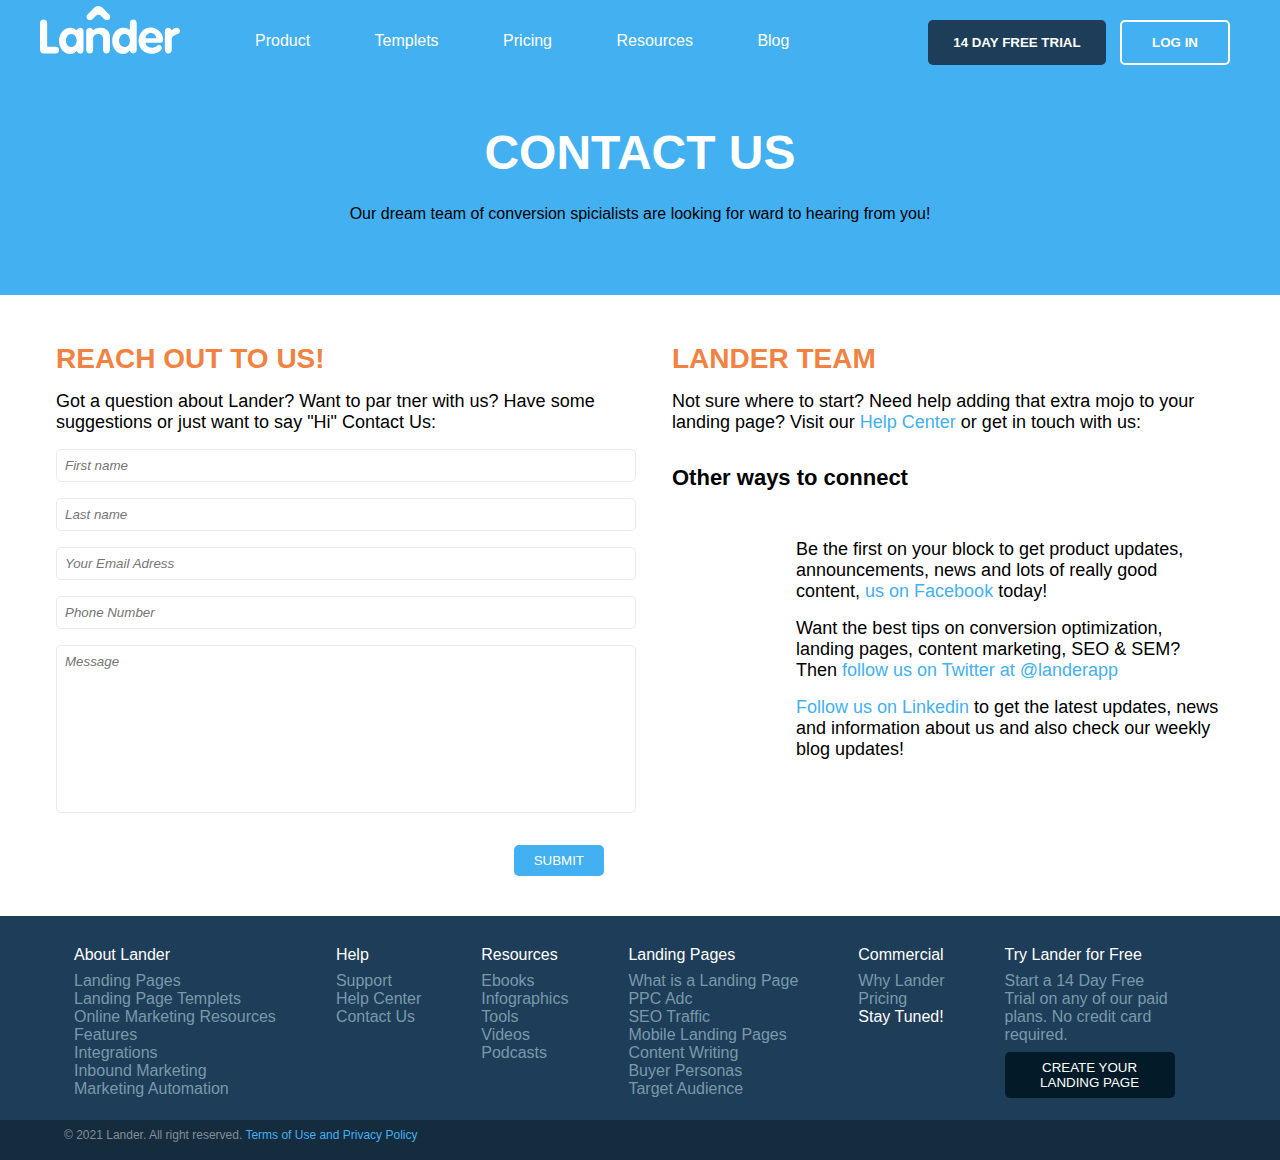
<file: realisation/index.html>
<!DOCTYPE html>
<html lang="en">
<head>
     <! –– created by maskoul––>
    <meta charset="UTF-8">
    <meta http-equiv="X-UA-Compatible" content="IE=edge">
    <meta name="viewport" content="width=device-width, initial-scale=1.0">
    <link rel="stylesheet" href="style.css">
    <link rel="stylesheet" href="https://pro.fontawesome.com/releases/v5.10.0/css/all.css" integrity="sha384-AYmEC3Yw5cVb3ZcuHtOA93w35dYTsvhLPVnYs9eStHfGJvOvKxVfELGroGkvsg+p" crossorigin="anonymous"/>
    <title>Lander Page</title>
</head>
<body>
    <header>
        <img class="logo" src="icon-lander.svg" alt="lander logo">
        <nav>
            <ul>
                <li>
                    <a class="nav-link" href="#">Product</a>
                </li>
                <li>
                    <a class="nav-link" href="#">Templets</a>
                </li>
                <li>
                    <a class="nav-link" href="#">Pricing</a>
                </li>
                <li>
                    <a class="nav-link" href="#">Resources</a>
                </li>
                <li>
                    <a class="nav-link" href="#">Blog</a>
                </li>
            </ul>
        </nav>
        
        <div>
            <button class="btn-trial">14 DAY FREE TRIAL</button>
            <button class="btn-login">LOG IN</button>
        </div>
    </header>

    <main>
        <section class="contact">
            <h1>CONTACT US</h1>
            <p>Our dream team of conversion spicialists are looking for ward to hearing from you!</p>
        </section>

        <section class="form">
            <h2>REACH OUT TO US!</h2>
            <p>Got a question about Lander? Want to par tner with us? Have some suggestions or just want to say "Hi" Contact Us:</p>
            <form>
                <input type="text" placeholder="First name" required>
                <input type="text" placeholder="Last name" required>
                <input type="email" placeholder="Your Email Adress" required>
                <input type="tel" placeholder="Phone Number" pattern="[0-9]{3}-[0-9]{2}-[0-9]{3}" required>
                <textarea name="" id="" cols="50" rows="10" placeholder="Message"></textarea>
                <input type="submit" value="SUBMIT" class="form-submit">
            </form>
        </section>
     <! –– c––>

        <section class="social-media">
            <h2>LANDER TEAM</h2>
            <p>Not sure where to start? Need help adding that extra mojo to your landing page? Visit our 
                <span>Help Center</span>
                or get in touch with us:
            </p>

            <h2 id="social-media-subtitle">
                Other ways to connect
            </h2>
            <ul class="social-media-list">
                <li>
                    <i class="fab fa-facebook main-icon"></i>
                    <p>Be the first on your block to get product updates, announcements, 
                        news and lots of really good content, 
                        <span>us on  Facebook</span> today! 
                    </p>
                    <div class="clear-float"></div>
                </li>
                <li>
                    <i class="fab fa-twitter-square main-icon"></i>
                    <p>Want the best tips on conversion optimization, landing pages, 
                        content marketing, SEO & SEM? Then 
                        <span>follow us on Twitter at @landerapp</span> 
                    </p>
                </li>
                <div class="clear-float"></div>

                <li>
                    <i class="fab fa-linkedin main-icon"></i>
                    <p><span>Follow us on Linkedin</span>  to get the latest updates, news 
                        and information about us and also check our weekly
                        blog updates!
                    </p>
                </li>
                <div class="clear-float"></div>

            </ul>
        </section>
    </main>
    <footer>
        <div class="footer-div footer-about">
            <ul>
                <li><h3>About Lander</h3></li>
                <li>Landing Pages</li>
                <li>Landing Page Templets</li>
                <li>Online Marketing Resources</li>
                <li>Features</li>
                <li>Integrations</li>
                <li>Inbound Marketing</li>
                <li>Marketing Automation</li>
            </ul>
        </div>
        <div class="footer-div footer-help">
            
            <ul>
                <li><h3>Help</h3></li>
                <li>Support</li>
                <li>Help Center</li>
                <li>Contact Us</li>
            </ul>
        </div>
        <div class="footer-div footer-resoures">
            <ul>
                <li><h3>Resources</h3></li>
                <li>Ebooks</li>
                <li>Infographics</li>
                <li>Tools</li>
                <li>Videos</li>
                <li>Podcasts</li>
            </ul>
        </div>
        <div class="footer-div footer-landing">
            
            <ul>
                <li><h3>Landing Pages</h3></li>
                <li>What is a Landing Page</li>
                <li>PPC Adc</li>
                <li>SEO Traffic</li>
                <li>Mobile Landing Pages</li>
                <li>Content Writing</li>
                <li>Buyer Personas</li>
                <li>Target Audience</li>
            </ul>
        </div>
        <div class="footer-div footer-commercial">          
            <ul>
                <li><h3>Commercial</h3></li>
                <li>Why Lander</li>
                <li>Pricing</li>
                <li><h3>Stay Tuned!</h3></li>
                <li>
                    <i class="fab fa-facebook-f"></i>
                    <i class="fab fa-twitter"></i>
                    <i class="fab fa-linkedin-in"></i>
                    <i class="fab fa-instagram"></i>
                </li>
            </ul>
        </div>
        <div class="footer-div footer-trial">
            <ul>
                <li><h3>Try Lander for Free</h3></li>
                <li>Start a 14 Day Free Trial on any of our paid plans. No credit card required.</li>
            </ul>
            <button class="footer-btn">
                CREATE YOUR LANDING PAGE
            </button>
        </div>
        <div class="clear-float"></div>
        <div class="footer-div copyrights">
            © 2021 Lander. All right reserved. <span>Terms of Use and Privacy Policy</span>
        </div>
    </footer>
</body>
</html>
</file>
<file: realisation/style.css>
* {
    margin: 0;
    padding: 0;
    box-sizing: border-box;
    font-family: 'Segoe UI', Tahoma, Geneva, Verdana, sans-serif;

}



a {
    text-decoration: none;
    color: white;
}
ul {
    list-style-type: none;
}



header {
    display: inline-block;
    width: 100%;
    position: fixed;
    background-color: #43b0f1;
}
nav {
    display: inline-block;
    margin-top: 12px;
}
nav ul li {
    display: inline;
    padding: 5px 15px;
    color: white;
}

nav ul {
    float: left;
    margin:0;
    margin-top: 20px;
}

header div button {
    display: inline;
}

header div {
    float: right;
    margin: 20px 40px 20px 10px;
}
.logo {
    float: left;
    margin: 0px 40px 20px 35px;
    padding: 5px;
}

.logo:hover {
    cursor: pointer;
}

.nav-link {
    padding: 8px 15px;
}
/* mm */
.nav-link:hover{
    color: black;
    background-color: white;
}

button {
    border-style: none;
}
.btn-trial {
    margin-right: 10px;
    padding: 15px 25px;
    border-radius: 5px;
    color: white;
    background-color: #1e3d58;
    font-weight: 700;
}

.btn-trial:hover {
    background-color: #3B76AB;
    cursor: pointer;
}

.btn-login{
    margin-right: 10px;
    border: 2px solid white;
    padding: 13px 30px;
    border-radius: 5px;
    color: white;
    background: none;
    font-weight: 700;
}

.btn-login:hover{
    background-color: #77C7F5;
    cursor: pointer;
}

main {
    background-color: white;
}


.contact {
    background-color: #43b0f1;
    padding-top: 100px;
    padding-bottom: 72px;
    text-align: center;
}

.contact h1 {
    color: white;
    font-size: 48px;
    padding: 25px;
}
/*  mm */

.form {
    width: 50%;
    padding: 32px 20px 20px 40px;
    background-color: white;
    display: inline-block;
}

.team {
    background-color: white;
    width: 50%;
    float: right;
    padding: 32px 20px 20px 40px;
}
.form h2, .social-media h2 {
    color: #f18241;
    margin: 16px;
    font-weight: 600;
    font-size: 28px;
}

.form p, .social-media p {
    font-weight: lighter;
    margin: 16px;
    font-size: 18px;
}


form input {
    display: block;
    padding: 8px;
    width: 100%;
    margin: 16px 16px;
    border: 1.5px solid #e8ebec;
    border-radius: 5px;
    
}

input::placeholder {
    font-style: italic;
}

textarea {
    resize: none;
    display: block;
    padding: 8px;
    width: 100%;
    margin: 16px 16px;
    border: 1.5px solid #e8ebec;
    border-radius: 5px;
}

textarea::placeholder {
    font-style: italic;
    font-weight: 300;
}


.form-submit {
    color: white;
    width: auto;
    float: right;
    margin-bottom: 20px;
    background-color: #43b0f1;
    border-style: none;
    padding: 8px 20px;
    font-family: Arial, Helvetica, sans-serif;

}
.form-submit:hover {
    cursor: pointer;
    background-color: #77C7F5;
}

.social-media {
    background-color: white;
    width: 50%;
    float: right;
    padding: 32px 20px 20px 16px;
}

#social-media-subtitle {
    color: black;
    font-size: 22px;
    margin-top: 32px;
}

.social-media-list {
    padding: 32px 20px 20px 40px;

}
.clear-flaot {
    clear: both;
}

.social-media-list p{
    margin-left: 100px;
    margin-top: 0px;
}

.main-icon {
    font-size: 68px;
    color: #43b0f1;
    float: left;
}

.social-media span {
    color: #43b0f1;
}

.social-media span:hover {
    color: #43b0f1;
    cursor: pointer;
}

footer {
    background-color: #1e3d58;
    overflow: auto;
    color: white;
    font-weight: 300;
}

footer h3 {
    font-size: 16px;
    font-weight: lighter;
    color: white;
    margin-bottom: 8px;
}

.footer-div {
    float: left;
}

.clear-float {
    clear: both;
}


.footer-about, .footer-help, .footer-resoures, .footer-landing, .footer-commercial {
    padding: 22px;
    margin-left: 16px;
}
.footer-about {
    margin-left: 52px;
}
footer ul {
    color: #7999ab;
    margin-top: 8px;
}

.footer-trial {
    width: 15%;
    padding: 22px 0px 22px 22px;
    margin-left: 16px;

}

footer i {
    color: #43b0f1;
}

.footer-btn {
    background-color: #031b29;
    color: white;
    padding: 8px 16px;
    border-radius: 5px;
    margin-top: 8px;
}

.footer-btn:hover {
    cursor: pointer;
    background-color: #43b0f1;
}

.copyrights {
    padding: 8px 16px 18px 64px;
    background-color: #152b3e;
    width: 100%;
    font-size: 12px;
    color: #828e98;
    font-weight: lighter;
}

.copyrights span {
    color: #43b0f1;
}
</file>
